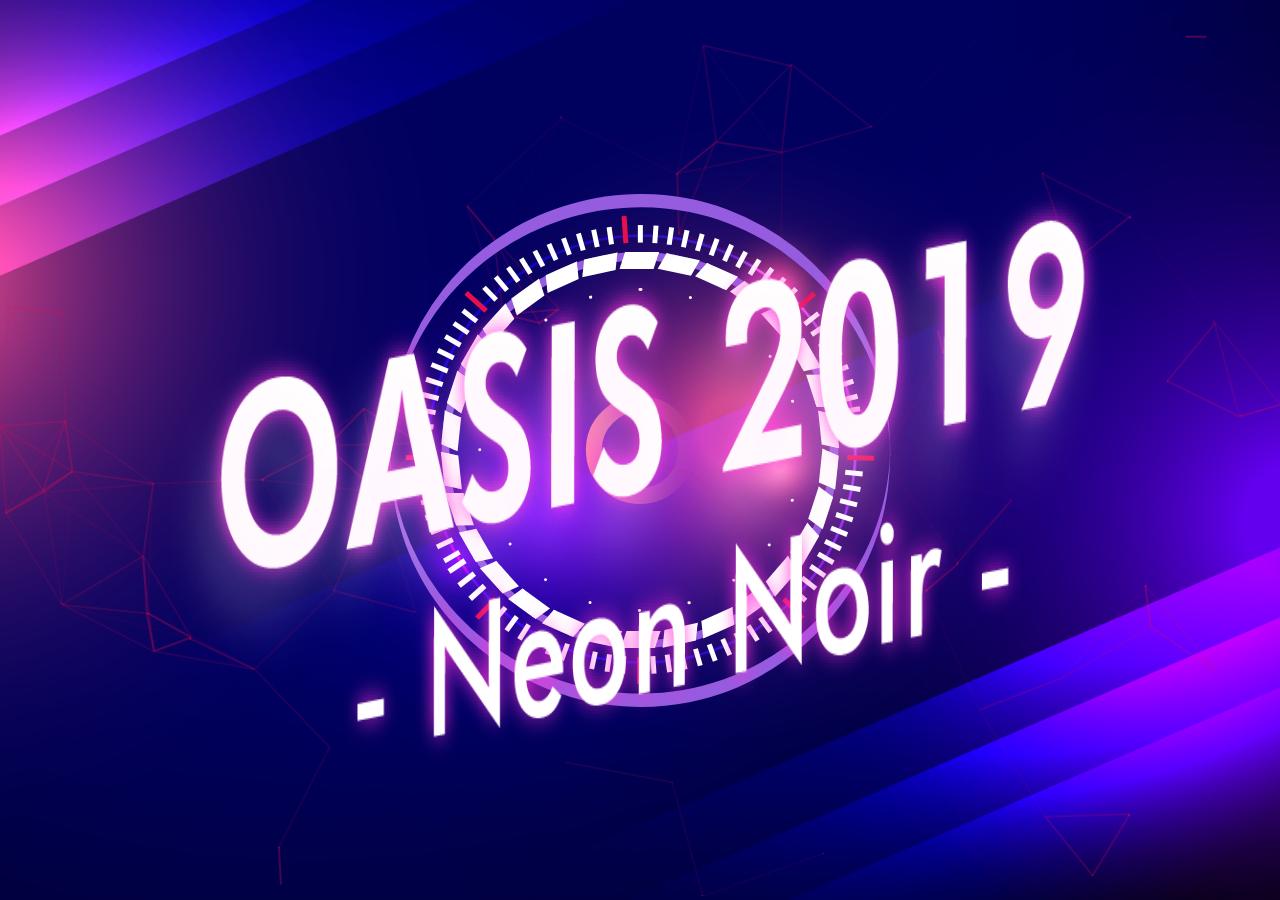
<file: index.html>
<!DOCTYPE html>
<html lang="en">
<head>
    <meta charset="UTF-8">
    <meta name="viewport" content="width=device-width, initial-scale=1.0">
    <meta http-equiv="X-UA-Compatible" content="ie=edge">
    <link rel="stylesheet" type="text/CSS" href="animation.css">
    <title>OASIS 2019</title>
</head>
<body>
    <div>
    <img src="assets/r7.svg" alt="" class="layer-1">  
    </div>
    <div>
    <img src="assets/r6.svg" alt="" class="layer-2">
    </div>
    <div>
    <img src="assets/r5.svg" alt="" class="layer-3">
    </div>
    <div>
    <img src="assets/r4.svg" alt="" class="layer-4">
    </div>
    <div>
    <img src="assets/r3.svg" alt="" class="layer-a">
    </div>
    <div>
    <img src="assets/r2.svg" alt="" class="layer-b">
    </div>


    <div>
        <img src="assets/5.svg" class="layer-5">
    </div>

    <div>
        <img src="assets/6.svg" class="layer-6">
    </div>

    <div>
        <img src="assets/7.svg" class="layer-7">
    </div>

    <div>
        <img src="assets/8.svg" class="layer-8">
    </div>

    <div>
        <img src="assets/9.svg" class="layer-9">
    </div>

    <div>
        <img src="assets/10.svg" class="layer-10">
    </div>
    <!--
    <div class="box">
        <a class="glitch">OASIS</a>
    </div>
-->
    <div class="box">
        <img src="Asset 2@2x.png" class="oasis">
    </div>
    
    
    <div id="particles-js"></div>
    
    <script src="animation.js"></script>
    <script src="particles.js"></script>
    <script src="app.js"></script>

</body>
</html>
</file>
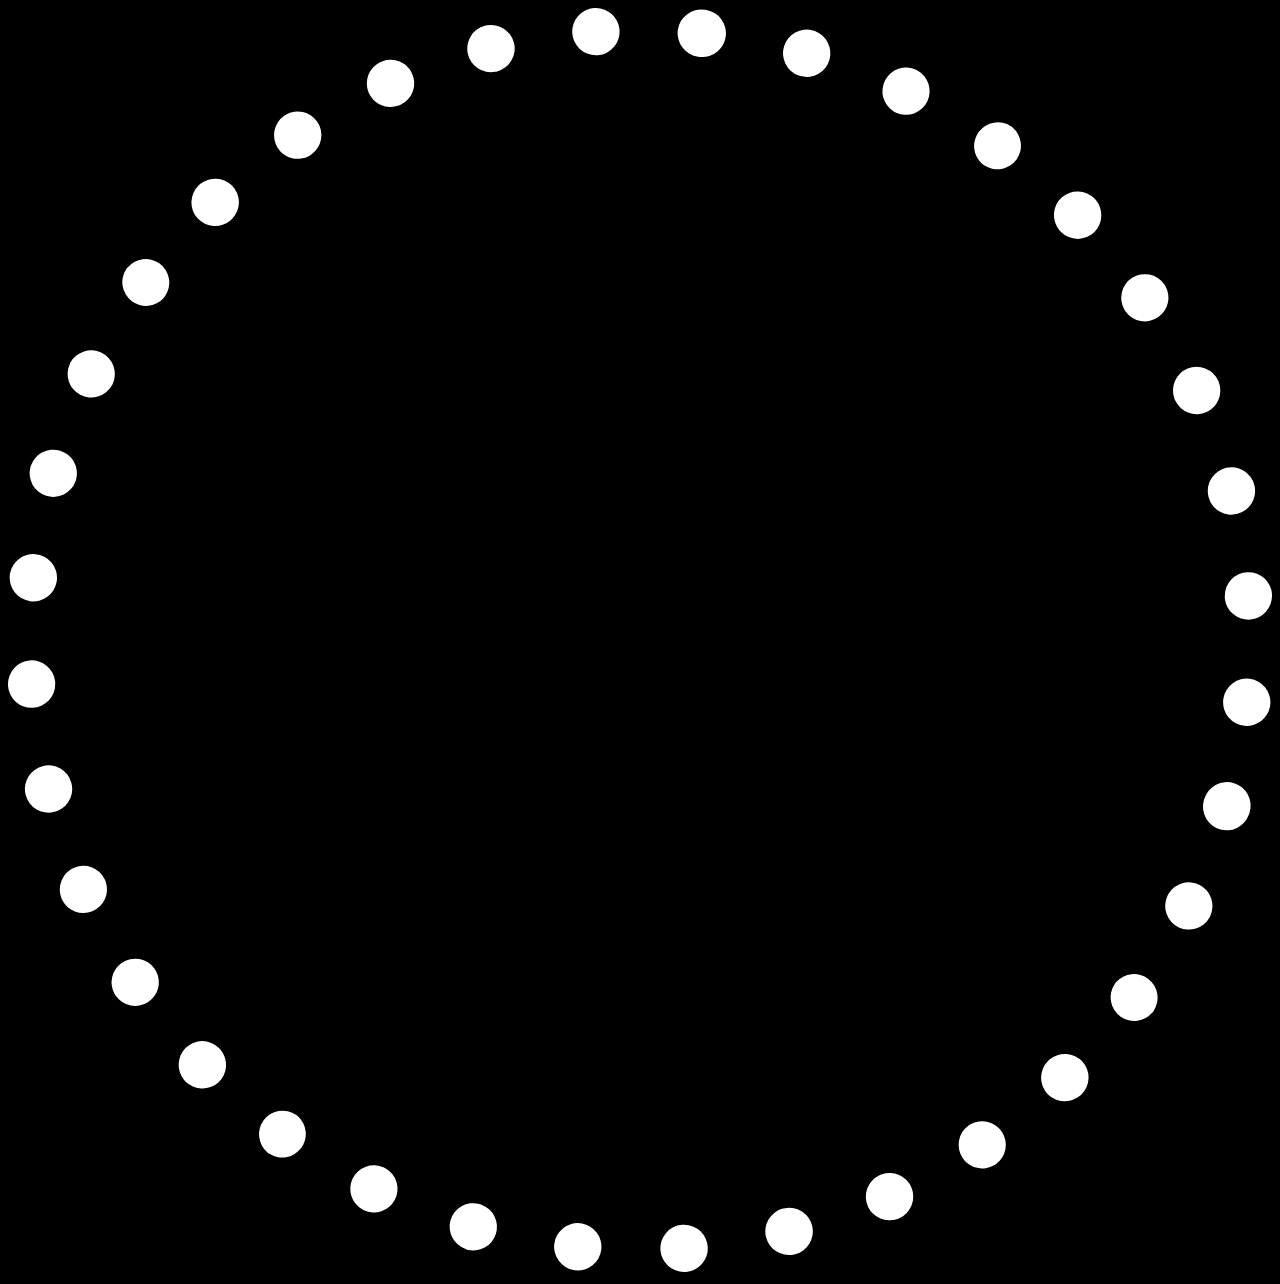
<file: animate.html>
<!DOCTYPE html>
<html lang="en">
<head>
    <meta charset="UTF-8">
    <meta name="viewport" content="width=device-width, initial-scale=1.0">
    <meta http-equiv="X-UA-Compatible" content="ie=edge">
    <title>Document</title>
</head>
<body>
    <svg xmlns="http://www.w3.org/2000/svg" viewBox="0 0 507.3 507.3">
        <defs>
            <style>
                .cls-1 {
                    fill: #fff;
                    transition: transform 1s;
                }
                body{
                    background: #000;
                }
            </style>
        </defs>
        <title>Asset 3</title>
        <g id="Layer_2" data-name="Layer 2">
            <g id="Layer_1-2" data-name="Layer 1">
                <path class="cls-1"
                    d="M271.29,507.3a9.54,9.54,0,0,1-9.44-8.67,9.49,9.49,0,0,1,8.63-10.28c.28,0,.56,0,.84,0a9.49,9.49,0,0,1,.81,18.95C271.85,507.28,271.57,507.3,271.29,507.3Z" />
                <path class="cls-1"
                    d="M315.07,500.38a9.54,9.54,0,0,1-10.8-6.89A9.49,9.49,0,0,1,311,481.86c.27-.07.55-.13.83-.18a9.49,9.49,0,0,1,4.09,18.52C315.62,500.27,315.34,500.33,315.07,500.38Z" />
                <path class="cls-1"
                    d="M357,486a9.54,9.54,0,0,1-11.83-4.92,9.49,9.49,0,0,1,4.59-12.61c.26-.12.52-.23.78-.32a9.49,9.49,0,0,1,7.24,17.53C357.5,485.76,357.24,485.87,357,486Z" />
                <path class="cls-1"
                    d="M395.75,464.49a9.54,9.54,0,0,1-12.51-2.79,9.49,9.49,0,0,1,2.33-13.22c.23-.16.47-.31.71-.45a9.49,9.49,0,0,1,10.17,16C396.23,464.2,396,464.35,395.75,464.49Z" />
                <path class="cls-1"
                    d="M430.2,436.61a9.54,9.54,0,0,1-12.8-.57,9.49,9.49,0,0,1,0-13.42c.2-.2.41-.39.62-.57a9.49,9.49,0,0,1,12.8,14C430.62,436.25,430.42,436.44,430.2,436.61Z" />
                <path class="cls-1"
                    d="M459.29,403.17a9.54,9.54,0,0,1-12.7,1.66,9.49,9.49,0,0,1-2.33-13.22c.16-.23.34-.46.51-.67a9.49,9.49,0,0,1,15,11.56C459.64,402.74,459.47,403,459.29,403.17Z" />
                <path class="cls-1"
                    d="M482.13,365.2A9.54,9.54,0,0,1,469.91,369a9.49,9.49,0,0,1-4.59-12.61c.12-.26.25-.51.39-.75a9.49,9.49,0,0,1,16.81,8.77C482.4,364.7,482.27,365,482.13,365.2Z" />
                <path class="cls-1"
                    d="M498,323.83a9.54,9.54,0,0,1-11.37,5.9,9.49,9.49,0,0,1-6.71-11.62c.08-.27.16-.54.26-.8A9.49,9.49,0,0,1,498.29,323C498.21,323.29,498.13,323.56,498,323.83Z" />
                <path class="cls-1"
                    d="M506.51,280.32a9.54,9.54,0,0,1-10.17,7.79,9.49,9.49,0,0,1-8.63-10.28c0-.28.06-.56.11-.84a9.49,9.49,0,0,1,18.8,2.49C506.59,279.77,506.55,280,506.51,280.32Z" />
                <path class="cls-1"
                    d="M507.3,236a9.54,9.54,0,0,1-8.67,9.44,9.49,9.49,0,0,1-10.28-8.63c0-.28,0-.56,0-.84a9.49,9.49,0,0,1,18.95-.81C507.28,235.45,507.3,235.73,507.3,236Z" />
                <path class="cls-1"
                    d="M500.38,192.23a9.54,9.54,0,0,1-6.89,10.8,9.49,9.49,0,0,1-11.63-6.71c-.07-.27-.13-.55-.18-.82a9.49,9.49,0,0,1,18.52-4.09C500.27,191.68,500.33,192,500.38,192.23Z" />
                <path class="cls-1"
                    d="M486,150.32a9.54,9.54,0,0,1-4.92,11.83,9.49,9.49,0,0,1-12.61-4.59c-.12-.26-.23-.52-.32-.78a9.49,9.49,0,0,1,17.53-7.24C485.76,149.8,485.87,150.06,486,150.32Z" />
                <path class="cls-1"
                    d="M464.49,111.55a9.54,9.54,0,0,1-2.79,12.51,9.49,9.49,0,0,1-13.22-2.33c-.16-.23-.31-.47-.45-.71a9.49,9.49,0,0,1,16-10.17Q464.28,111.18,464.49,111.55Z" />
                <path class="cls-1"
                    d="M436.61,77.09a9.54,9.54,0,0,1-.57,12.8,9.49,9.49,0,0,1-13.42,0c-.2-.2-.39-.41-.57-.62a9.49,9.49,0,0,1,14-12.8C436.24,76.67,436.44,76.88,436.61,77.09Z" />
                <path class="cls-1"
                    d="M403.18,48a9.54,9.54,0,0,1,1.66,12.7A9.49,9.49,0,0,1,391.62,63c-.23-.16-.45-.33-.67-.51a9.49,9.49,0,0,1,11.56-15C402.74,47.65,403,47.82,403.18,48Z" />
                <path class="cls-1"
                    d="M365.2,25.16A9.54,9.54,0,0,1,369,37.39,9.49,9.49,0,0,1,356.42,42c-.26-.12-.51-.25-.75-.39a9.49,9.49,0,0,1,8.77-16.81Q364.83,25,365.2,25.16Z" />
                <path class="cls-1"
                    d="M323.83,9.26a9.54,9.54,0,0,1,5.9,11.37,9.49,9.49,0,0,1-11.62,6.71c-.27-.07-.54-.16-.8-.25A9.49,9.49,0,0,1,323,9C323.29,9.08,323.56,9.17,323.83,9.26Z" />
                <path class="cls-1"
                    d="M280.32.79A9.54,9.54,0,0,1,288.11,11a9.49,9.49,0,0,1-10.28,8.63c-.28,0-.56-.06-.83-.11A9.49,9.49,0,0,1,279.49.68C279.77.71,280,.74,280.32.79Z" />
                <path class="cls-1"
                    d="M236,0a9.54,9.54,0,0,1,9.44,8.67,9.49,9.49,0,0,1-8.63,10.28c-.28,0-.56,0-.84,0A9.49,9.49,0,0,1,235.17,0C235.45,0,235.73,0,236,0Z" />
                <path class="cls-1"
                    d="M192.23,6.92a9.54,9.54,0,0,1,10.8,6.9,9.49,9.49,0,0,1-6.71,11.62c-.27.07-.55.13-.82.18A9.49,9.49,0,0,1,191.41,7.1C191.68,7,192,7,192.23,6.92Z" />
                <path class="cls-1"
                    d="M150.32,21.33a9.54,9.54,0,0,1,11.83,4.92,9.49,9.49,0,0,1-4.59,12.61c-.26.12-.52.23-.78.32a9.49,9.49,0,0,1-7.24-17.53C149.8,21.54,150.06,21.43,150.32,21.33Z" />
                <path class="cls-1"
                    d="M111.55,42.8a9.54,9.54,0,0,1,12.51,2.79,9.49,9.49,0,0,1-2.33,13.22c-.23.16-.47.31-.71.45a9.49,9.49,0,0,1-10.18-16C111.07,43.1,111.31,42.94,111.55,42.8Z" />
                <path class="cls-1"
                    d="M77.09,70.68a9.54,9.54,0,0,1,12.8.57,9.49,9.49,0,0,1,0,13.42c-.2.2-.41.39-.62.57a9.49,9.49,0,0,1-12.8-14C76.67,71.05,76.88,70.86,77.09,70.68Z" />
                <path class="cls-1"
                    d="M48,104.12a9.54,9.54,0,0,1,12.7-1.66A9.49,9.49,0,0,1,63,115.68c-.16.23-.33.45-.51.67a9.49,9.49,0,0,1-15-11.56C47.65,104.56,47.82,104.33,48,104.12Z" />
                <path class="cls-1"
                    d="M25.16,142.1a9.54,9.54,0,0,1,12.22-3.84A9.49,9.49,0,0,1,42,150.87c-.12.26-.25.51-.39.75a9.49,9.49,0,0,1-16.81-8.77C24.89,142.59,25,142.34,25.16,142.1Z" />
                <path class="cls-1"
                    d="M9.26,183.47a9.54,9.54,0,0,1,11.37-5.9,9.49,9.49,0,0,1,6.71,11.62c-.07.27-.16.54-.26.8A9.49,9.49,0,0,1,9,184.28C9.09,184,9.17,183.73,9.26,183.47Z" />
                <path class="cls-1"
                    d="M.79,227A9.54,9.54,0,0,1,11,219.19a9.49,9.49,0,0,1,8.63,10.28c0,.28-.06.56-.11.83a9.49,9.49,0,0,1-18.8-2.49C.71,227.53.74,227.25.79,227Z" />
                <path class="cls-1"
                    d="M0,271.29a9.54,9.54,0,0,1,8.67-9.44,9.49,9.49,0,0,1,10.28,8.63c0,.28,0,.56,0,.84A9.49,9.49,0,0,1,0,272.13C0,271.85,0,271.57,0,271.29Z" />
                <path class="cls-1"
                    d="M6.92,315.07a9.54,9.54,0,0,1,6.9-10.8A9.49,9.49,0,0,1,25.44,311c.07.27.13.55.18.82A9.49,9.49,0,0,1,7.1,315.89C7,315.62,7,315.34,6.92,315.07Z" />
                <path class="cls-1"
                    d="M21.33,357a9.54,9.54,0,0,1,4.92-11.83,9.49,9.49,0,0,1,12.61,4.59c.12.26.23.51.32.78a9.49,9.49,0,0,1-17.52,7.24C21.54,357.5,21.43,357.24,21.33,357Z" />
                <path class="cls-1"
                    d="M42.8,395.75a9.54,9.54,0,0,1,2.79-12.5,9.49,9.49,0,0,1,13.22,2.33c.16.23.31.47.45.71a9.49,9.49,0,0,1-16,10.18C43.1,396.23,42.94,396,42.8,395.75Z" />
                <path class="cls-1"
                    d="M70.68,430.21a9.55,9.55,0,0,1,.57-12.8,9.5,9.5,0,0,1,13.42,0c.2.2.39.41.57.62a9.49,9.49,0,0,1-14,12.8C71.05,430.63,70.86,430.42,70.68,430.21Z" />
                <path class="cls-1"
                    d="M104.12,459.29a9.54,9.54,0,0,1-1.66-12.7,9.49,9.49,0,0,1,13.22-2.33c.23.16.45.33.67.51a9.49,9.49,0,0,1-11.55,15C104.56,459.64,104.33,459.47,104.12,459.29Z" />
                <path class="cls-1"
                    d="M142.1,482.14a9.54,9.54,0,0,1-3.84-12.22,9.49,9.49,0,0,1,12.61-4.59q.38.18.74.39a9.49,9.49,0,0,1-8.77,16.81C142.59,482.4,142.34,482.27,142.1,482.14Z" />
                <path class="cls-1"
                    d="M183.47,498a9.54,9.54,0,0,1-5.9-11.37A9.49,9.49,0,0,1,189.19,480c.27.07.54.16.8.26a9.49,9.49,0,0,1-5.72,18.08C184,498.21,183.73,498.13,183.47,498Z" />
                <path class="cls-1"
                    d="M227,506.51a9.54,9.54,0,0,1-7.79-10.17,9.5,9.5,0,0,1,10.28-8.63c.28,0,.56.06.83.11a9.49,9.49,0,0,1-2.49,18.8C227.53,506.59,227.25,506.55,227,506.51Z" />
            </g>
        </g>
    </svg>
    <script>
        setInterval(function(){
            var scale = 0.5;
            var path = document.getElementsByClassName("cls-1");
            for(var i = 0; i < path.length; i++){
                scaleElem(path[i], scale);
            }
        }, 1000);


        function scaleElem(elem, scale) {
            var originX = elem.getBBox().x + elem.getBBox().width/2;
            var originY = elem.getBBox().y + elem.getBBox().height/2;
            elem.style.transformOrigin = originX +"px "+ originY+"px";
            elem.style.transform = "scale("+scale+")";
        }
    </script>
</body>
</html>
</file>
<file: animation.css>
body {
    margin: 0;
    padding: 0;
    background-image: url('Mesa de trabajo 1 copia@2x (1).png');
    background-size: cover;
    background-position: center;
    background-repeat: no-repeat;
    width: 100vw;
    height: 100vh;
    overflow: hidden;
}
.oasis{
  height: 85%;
  width: 85%;
}
div {
    position: absolute;
    width: 100%;
    height: 100%;
    display: flex;
    justify-content: center;
    align-items: center;
}

.layer-1 {
    width: 100vw;
    height: 100vh;
    opacity: 0;
    animation: fade_anim 2s linear infinite;
    /* animation: layer-10 4s linear infinite; */

}

.layer-2 {
    width: 92vw;
    height: 92vh;
    opacity: 0;
    animation: fade_anim 2s linear infinite 0.2s;

}

.layer-3 {
    width: 83vw;
    height: 83vh;
    opacity: 0;
    animation: fade_anim 2s linear infinite 0.36s;

}

.layer-4 {
    width: 77vw;
    height: 77vh;
    opacity: 0;
    animation: fade_anim 2s linear infinite 0.52s;

}

.layer-a {
  width: 70vw;
  height: 70vh;
  opacity: 0;
  animation: fade_anim 2s linear infinite 0.68s;

}

.layer-b {
  width: 61vw;
  height: 61vh;
  opacity: 0;
  animation: fade_anim 2s linear infinite 0.84s;

}

.layer-5 {
    width: 57vw;
    height: 57vh;
}

.layer-6 {
    width: 52vw;
    height: 52vh;
    animation: layer-10 15s linear infinite;

}

.layer-7 {
    width: 44vw;
    height: 44vh;
}

.layer-8 {
    width: 44vw;
    height: 44vh;
}

.layer-9 {
    width: 36vw;
    height: 36vh;
    animation: anticlockrot 15s linear infinite;

}

.layer-10 {
    width: 12vw;
    height: 12vh;
    animation: layer-10 4s linear infinite;
}


@keyframes layer-10 {
    0%{
        transform: rotate(0);
    }
    50%{
        transform: rotate(180deg);
    }
    100%{
        transform: rotate(360deg);
    }
}

@keyframes fade_anim
{
    0%{opacity: 0;}
    25%{opacity:0.5;}
    50%{opacity: 1;}
    75%{opacity: 0.5;}
    100%{opacity:0;}
}

@keyframes anticlockrot
{
    0%{
        transform: rotate(0);
    }
    50%{
        transform: rotate(-180deg);
    }
    100%{
        transform: rotate(-360deg);
    }
}
  .box
  {
      position: absolute;
      top: 50%;
      left: 50%;
      transform: translate(-50%,-50%);
      
  }

  @font-face
  {
    font-family: hey;
    src: url("SparTakus.ttf");
  }
  /*.glitch {
    font-size: 10vw;
    line-height: 1;
    font-family: hey;
    font-weight: 700;
    position: absolute;
    top: 50%;
    left: 50%;
    transform: translate(-50%, -50%);
    text-decoration: none;
    color: #fff;
    letter-spacing: 5px;
  }
  .glitch:before, .glitch:after {
    display: block;
    content: 'OASIS';
    position: absolute;
    top: 0;
    left: 0;
    height: 100%;
    width: 100%;
    opacity: .8;
  }
  .glitch:after {
    color: #f0f;
    text-shadow: 2px 2px black;
    z-index: -2;
    animation: glitch-left-2 2s cubic-bezier(0.25, 0.46, 0.45, 0.94) reverse both infinite;
  }
  .glitch:before {
    color: #0ff;
    z-index: -1;
    animation: glitch-left 2s cubic-bezier(0.25, 0.46, 0.45, 0.94) both infinite;
  }
  
  @keyframes glitch-small {
    0% {
      transform: translate(0);
    }
    33% {
      transform: translate(2px, 1px);
    }
    66% {
      transform: translate(-1px, -1px);
    }
    to {
      transform: translate(0);
    }
  }
  @keyframes glitch-medium {
    0% {
      transform: translate(0);
    }
    20% {
      transform: translate(-2px, 2px);
    }
    40% {
      transform: translate(-2px, -2px);
    }
    60% {
      transform: translate(2px, 2px);
    }
    80% {
      transform: translate(2px, -2px);
    }
    to {
      transform: translate(0);
    }
  }
  @keyframes glitch-left {
    0% {
      transform: translate(0);
    }
    33% {
      transform: translate(-5px, 3px);
    }
    66% {
      transform: translate(5px, -3px);
    }
    to {
      transform: translate(0);
    }
  }
  @keyframes glitch-left-2 {
    0% {
      transform: translate(0);
    }
    33% {
      transform: translate(-5px, -3px);
    }
    66% {
      transform: translate(5px, 2px);
    }
    to {
      transform: translate(0);
    }
  }*/

  @font-face
  {
    font-family: hey2;
    src: url("pdark.ttf");
  }

  .sidetext
  {
   font-family: hey2;
   color:lightgray;
   text-shadow: 3px 3px black;
   position: absolute;
   top: 48vh;
   width: 100%;
   text-align: center;
   font-size: 3.5vw;
   letter-spacing: 2px;
  }

  #particles-js
  {
    
    position: absolute;
    width: 100%;
    height: 100%;
    z-index: -1;
  }
</file>
